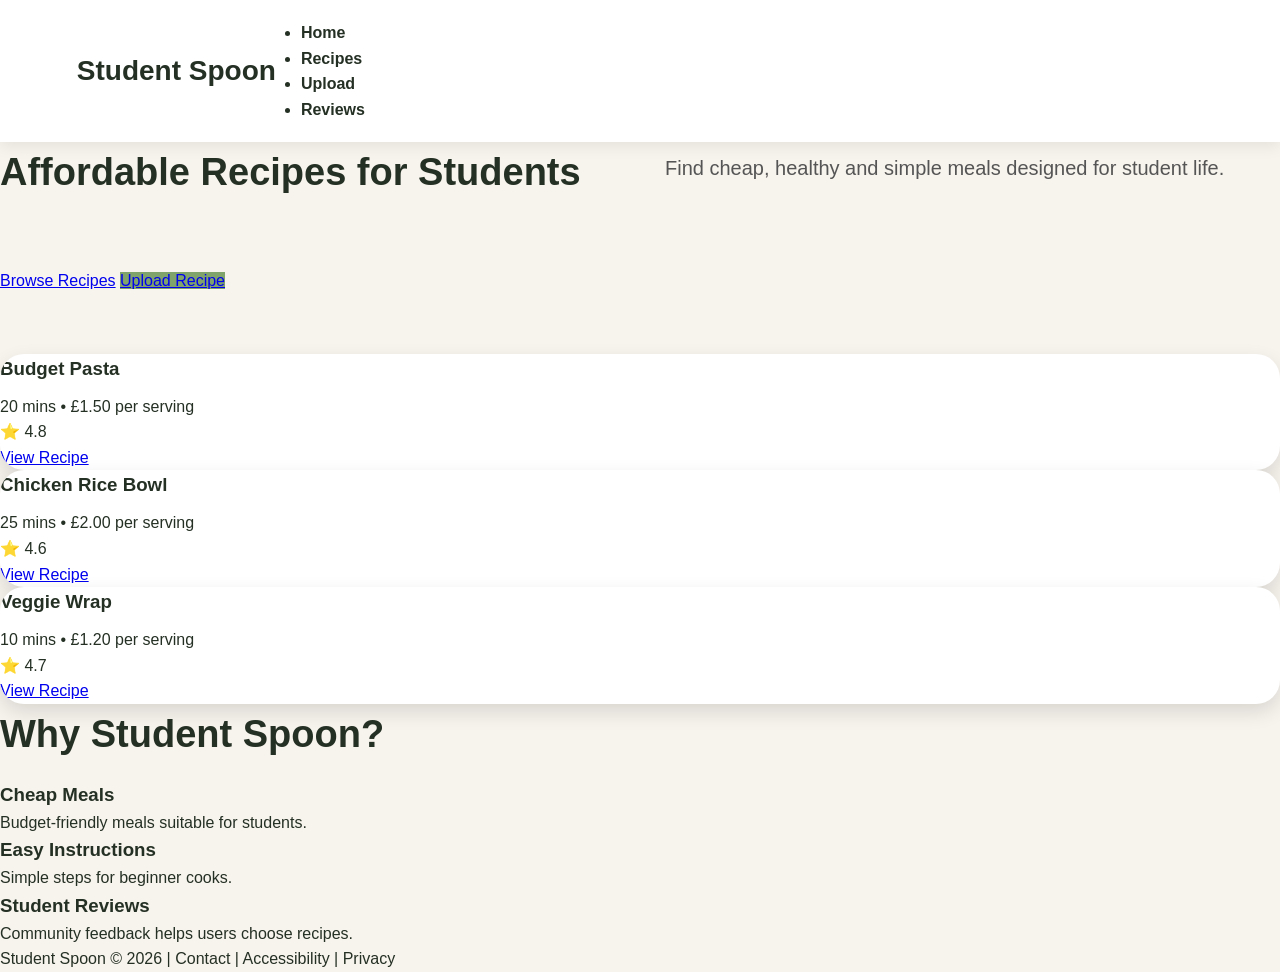
<file: Index.html>
<!DOCTYPE html>
<html lang="en">
<head>
<!-- Basic responsive page setup -->
<meta charset="UTF-8">
<meta name="viewport" content="width=device-width, initial-scale=1.0">
<title>Student Spoon | Home</title>
<!-- External CSS and JavaScript files -->
<link rel="stylesheet" href="style.css">
<script src="script.js" defer></script>
</head>
<body>
<header>
<!-- Main navigation used across all pages -->
<nav class="navbar">
<h1 class="logo">Student Spoon</h1>
<ul class="nav-links">
<li><a href="index.html">Home</a></li>
<li><a href="recipes.html">Recipes</a></li>
<li><a href="upload.html">Upload</a></li>
<li><a href="reviews.html">Reviews</a></li>
</ul>
</nav>
</header>
<!-- Hero section introduces the website -->
<section class="hero">
<h2>Affordable Recipes for Students</h2>
<p>Find cheap, healthy and simple meals designed for student life.</p>
<div class="button-group">
<a href="recipes.html" class="btn">Browse Recipes</a>
<a href="upload.html" class="btn secondary">Upload Recipe</a>
</div>
</section>
<!-- Featured recipe cards -->
<section class="recipes">
<div class="card">
<h3>Budget Pasta</h3>
<p>20 mins • £1.50 per serving</p>
<p>⭐ 4.8</p>
<a href="recipes.html" class="small-btn">View Recipe</a>
</div>
<div class="card">
<h3>Chicken Rice Bowl</h3>
<p>25 mins • £2.00 per serving</p>
<p>⭐ 4.6</p>
<a href="recipes.html" class="small-btn">View Recipe</a>
</div>
<div class="card">
<h3>Veggie Wrap</h3>
<p>10 mins • £1.20 per serving</p>
<p>⭐ 4.7</p>
<a href="recipes.html" class="small-btn">View Recipe</a>
</div>
</section>
<!-- Benefits section -->
<section class="why-section">
<h2>Why Student Spoon?</h2>
<div class="benefits">
<div>
<h3>Cheap Meals</h3>
<p>Budget-friendly meals suitable for students.</p>
</div>
<div>
<h3>Easy Instructions</h3>
<p>Simple steps for beginner cooks.</p>
</div>
<div>
<h3>Student Reviews</h3>
<p>Community feedback helps users choose recipes.</p>
</div>
</div>
</section>
<footer>
<p>Student Spoon © 2026 | Contact | Accessibility | Privacy</p>
</footer>
</body>
</html>
</file>
<file: style.css>
*{

    margin:0;

    padding:0;

    box-sizing:border-box;

}

body{

    font-family:Arial,sans-serif;

    background:#f7f3ed;

    color:#253024;

    line-height:1.6;

}

header{

    background:#fff;

    padding:20px 6%;

    display:flex;

    justify-content:space-between;

    align-items:center;

    position:sticky;

    top:0;

    z-index:100;

    box-shadow:0 4px 15px rgba(0,0,0,.08);

}

.logo{

    display:flex;

    align-items:center;

    gap:10px;

    font-size:28px;

    font-weight:bold;

}

.logo span{

    width:40px;

    height:40px;

    border-radius:50%;

    background:#7fa36b;

    color:#fff;

    display:flex;

    justify-content:center;

    align-items:center;

}

nav{

    display:flex;

    gap:25px;

}

nav a{

    cursor:pointer;

    font-weight:bold;

    color:#253024;

    text-decoration:none;

    transition:.3s;

}

nav a:hover{

    color:#f4a261;

}

.menu-btn{

    display:none;

    background:none;

    border:none;

    font-size:30px;

    cursor:pointer;

}

.page{

    display:none;

    padding:55px 6%;

    min-height:80vh;

}

.page.active{

    display:block;

}

.hero{

    display:grid;

    grid-template-columns:1fr 1fr;

    gap:50px;

    align-items:center;

    margin-bottom:60px;

}

.hero h1{

    font-size:52px;

    margin-bottom:20px;

}

.hero p{

    font-size:20px;

    margin-bottom:25px;

    color:#555;

}

.hero img{

    width:100%;

    border-radius:30px;

    object-fit:cover;

    box-shadow:0 10px 25px rgba(0,0,0,.15);

}

button{

    background:#f4a261;

    color:#fff;

    border:none;

    padding:14px 24px;

    border-radius:14px;

    cursor:pointer;

    font-weight:bold;

    margin:8px 8px 8px 0;

    transition:.3s;

}

button:hover{

    transform:translateY(-2px);

}

.secondary{

    background:#7fa36b;

}

.back-btn{

    background:#7fa36b;

    margin-bottom:25px;

}

h2{

    font-size:38px;

    margin-bottom:15px;

}

.section-text{

    color:#666;

    margin-bottom:25px;

}

#searchInput{

    width:100%;

    padding:18px;

    border:none;

    border-radius:18px;

    font-size:17px;

    margin-bottom:30px;

    box-shadow:0 5px 15px rgba(0,0,0,.08);

}

.grid{

    display:grid;

    grid-template-columns:repeat(3,1fr);

    gap:30px;

}

.small-grid{

    margin-top:35px;

}

.card{

    background:#fff;

    border-radius:24px;

    overflow:hidden;

    box-shadow:0 8px 20px rgba(0,0,0,.12);

    transition:.3s;

}

.card:hover{

    transform:translateY(-5px);

}

.card img{

    width:100%;

    height:210px;

    object-fit:cover;

}

.card-content{

    padding:22px;

}

.card h3{

    margin-bottom:10px;

    display:flex;

    justify-content:space-between;

    align-items:center;

}

.hot-badge{

    background:#ff7a00;

    color:white;

    padding:5px 10px;

    border-radius:30px;

    font-size:11px;

    font-weight:bold;

}

.info-card{

    background:white;

    padding:28px;

    border-radius:22px;

    box-shadow:0 8px 20px rgba(0,0,0,.08);

}

.hot-pick{

    display:grid;

    grid-template-columns:300px 1fr;

    gap:30px;

    margin:25px 0 50px;

    align-items:center;

}

.hot-pick img{

    width:100%;

    height:220px;

    object-fit:cover;

    border-radius:18px;

}
</file>
